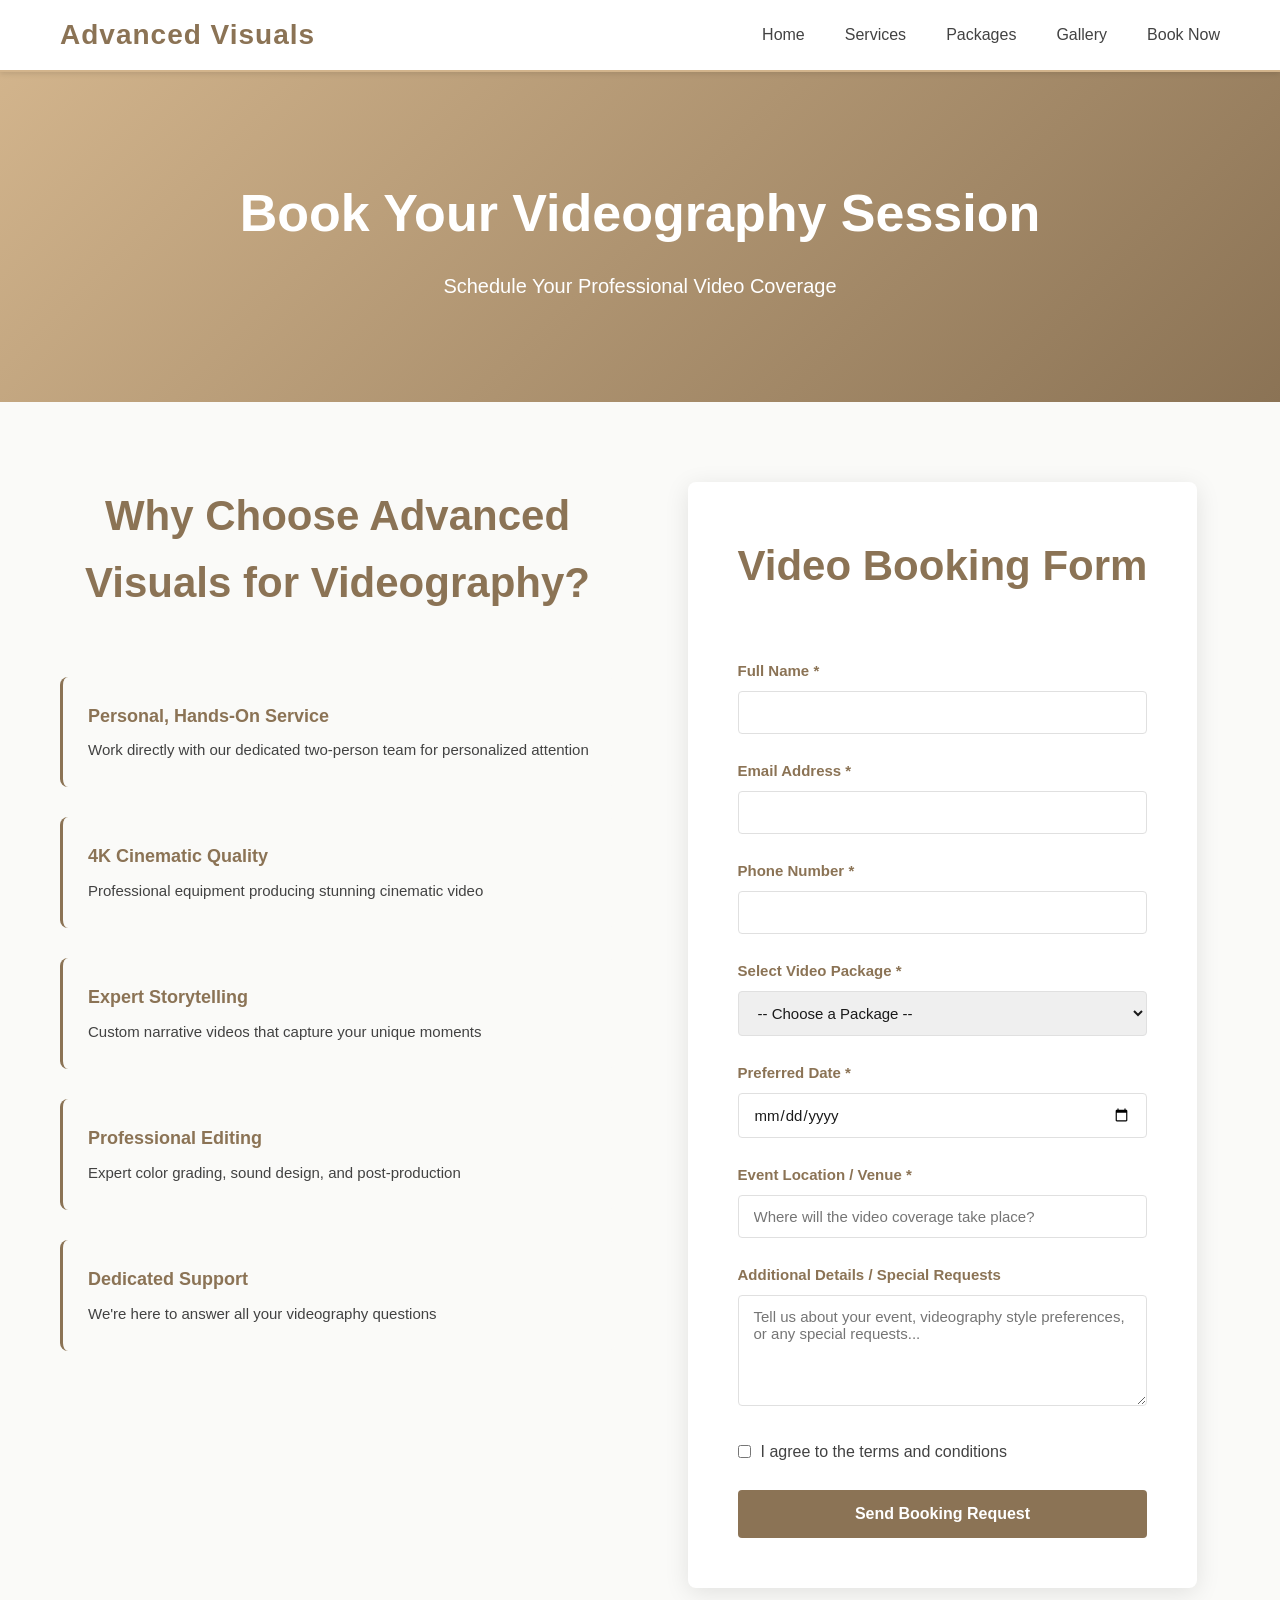
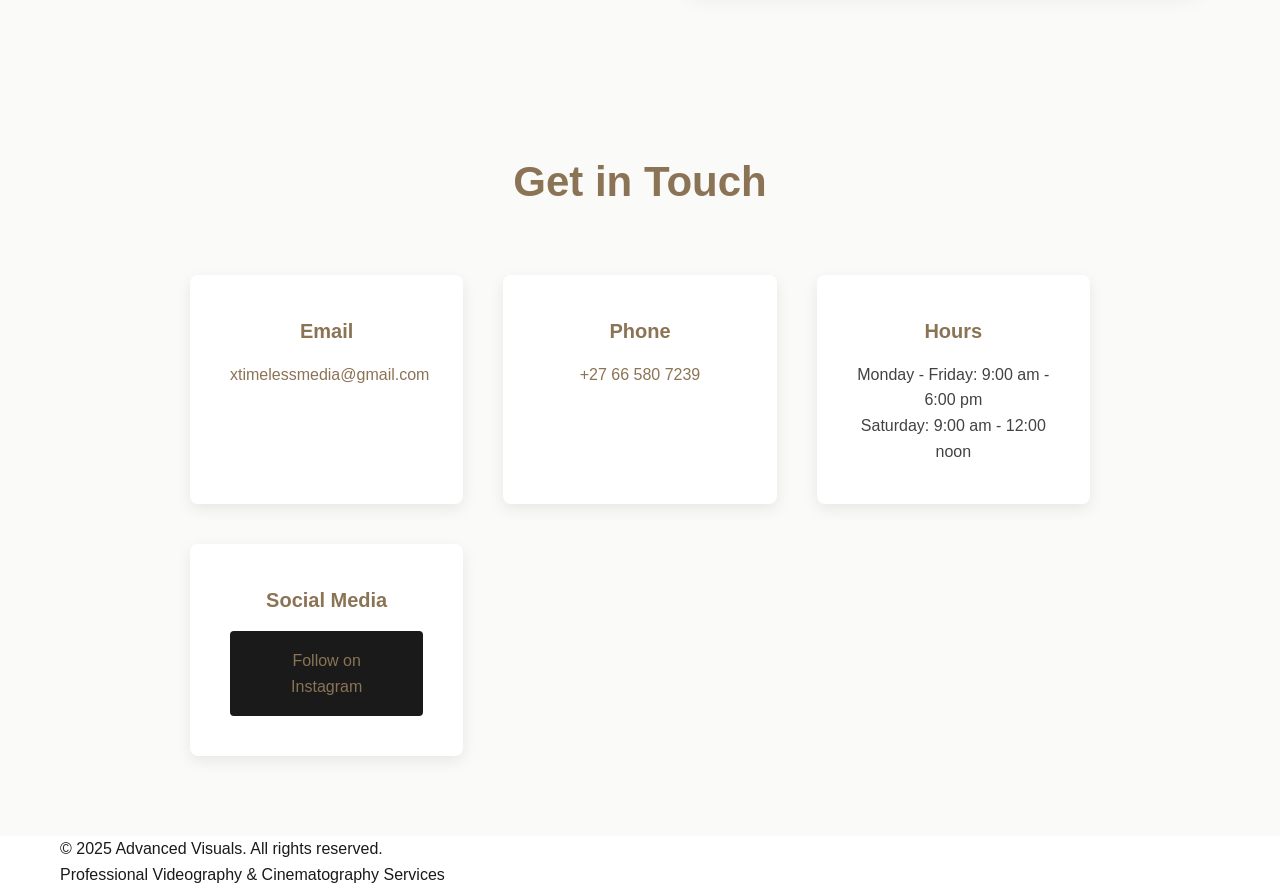
<file: booking.html>
<!DOCTYPE html>
<html lang="en">
<head>
    <meta charset="UTF-8">
    <meta name="viewport" content="width=device-width, initial-scale=1.0">
    <title>Book Your Videography - Advanced Visuals</title>
    <link rel="icon" type="image/jpg" href="IMG-20260416-WA0012.jpg">
    <link rel="stylesheet" href="styles.css">
</head>
<body>
    <!-- Navigation -->
    <nav class="navbar">
        <div class="nav-container">
            <div class="logo"><a href="index.html" style="text-decoration: none; color: inherit;">Advanced Visuals</a></div>
            <ul class="nav-menu">
                <li><a href="index.html">Home</a></li>
                <li><a href="services.html">Services</a></li>
                <li><a href="packages.html">Packages</a></li>
                <li><a href="gallery.html">Gallery</a></li>
                <li><a href="booking.html">Book Now</a></li>
            </ul>
            <div class="mobile-menu-btn">
                <span></span>
                <span></span>
                <span></span>
            </div>
        </div>
    </nav>

    <!-- Page Header -->
    <section class="page-header">
        <div class="hero-content">
            <h1>Book Your Videography Session</h1>
            <p>Schedule Your Professional Video Coverage</p>
        </div>
    </section>

    <!-- Booking Section -->
    <section class="booking">
        <div class="container">
            <div class="booking-wrapper">
                <div class="booking-info">
                    <h2>Why Choose Advanced Visuals for Videography?</h2>
                    <div class="info-list">
                        <div class="info-point">
                            <h4>Personal, Hands-On Service</h4>
                            <p>Work directly with our dedicated two-person team for personalized attention</p>
                        </div>
                        <div class="info-point">
                            <h4>4K Cinematic Quality</h4>
                            <p>Professional equipment producing stunning cinematic video</p>
                        </div>
                        <div class="info-point">
                            <h4>Expert Storytelling</h4>
                            <p>Custom narrative videos that capture your unique moments</p>
                        </div>
                        <div class="info-point">
                            <h4>Professional Editing</h4>
                            <p>Expert color grading, sound design, and post-production</p>
                        </div>
                        <div class="info-point">
                            <h4>Dedicated Support</h4>
                            <p>We're here to answer all your videography questions</p>
                        </div>
                    </div>
                </div>

                <form id="bookingForm" class="booking-form" onsubmit="handleBookingSubmit(event)">
                    <h2>Video Booking Form</h2>
                    
                    <div class="form-group">
                        <label for="name">Full Name *</label>
                        <input type="text" id="name" name="name" required>
                    </div>

                    <div class="form-group">
                        <label for="email">Email Address *</label>
                        <input type="email" id="email" name="email" required>
                    </div>

                    <div class="form-group">
                        <label for="phone">Phone Number *</label>
                        <input type="tel" id="phone" name="phone" required>
                    </div>

                    <div class="form-group">
                        <label for="package">Select Video Package *</label>
                        <select id="package" name="package" required>
                            <option value="">-- Choose a Package --</option>
                            <option value="Standard">Standard (R5,399)</option>
                            <option value="Executive">Executive (R7,899)</option>
                            <option value="Deluxe">Deluxe (R10,999)</option>
                            <option value="Premium">Premium (R13,999)</option>
                            <option value="Elegant">Elegant (R16,999)</option>
                            <option value="The Grand">The Grand (R24,999)</option>
                        </select>
                    </div>

                    <div class="form-group">
                        <label for="date">Preferred Date *</label>
                        <input type="date" id="date" name="date" required>
                    </div>

                    <div class="form-group">
                        <label for="location">Event Location / Venue *</label>
                        <input type="text" id="location" name="location" placeholder="Where will the video coverage take place?" required>
                    </div>

                    <div class="form-group">
                        <label for="message">Additional Details / Special Requests</label>
                        <textarea id="message" name="message" rows="5" placeholder="Tell us about your event, videography style preferences, or any special requests..."></textarea>
                    </div>

                    <div class="form-agreement">
                        <input type="checkbox" id="agree" name="agree" required>
                        <label for="agree">I agree to the terms and conditions</label>
                    </div>

                    <button type="submit" class="submit-btn">Send Booking Request</button>
                </form>

                <div id="confirmationMessage" class="confirmation-message" style="display: none;">
                    <div class="confirmation-content">
                        <h3>Thank You for Your Booking!</h3>
                        <p>Your videography booking request has been received successfully.</p>
                        <p><strong>We typically respond within 24 hours</strong> to confirm our availability for your date and discuss the next steps.</p>
                        <p style="color: var(--light-brown); font-size: 14px; margin-top: 20px;">Check your email for our response at the address you provided.</p>
                        <a href="index.html" class="confirmation-btn">Back to Home</a>
                    </div>
                </div>
            </div>
        </div>
    </section>

    <!-- Contact Info Section -->
    <section class="contact-info">
        <div class="container">
            <h2>Get in Touch</h2>
            <div class="contact-grid">
                <div class="contact-item">
                    <h4>Email</h4>
                    <p><a href="mailto:xtimelessmedia@gmail.com">xtimelessmedia@gmail.com</a></p>
                </div>
                <div class="contact-item">
                    <h4>Phone</h4>
                    <p><a href="tel:+27665807239">+27 66 580 7239</a></p>
                </div>
                <div class="contact-item">
                    <h4>Hours</h4>
                    <p>Monday - Friday: 9:00 am - 6:00 pm<br>Saturday: 9:00 am - 12:00 noon</p>
                </div>
                <div class="contact-item">
                    <h4>Social Media</h4>
                    <a href="https://www.instagram.com/advancevisuals_?igsh=Mjh0eWh0M2Ntc3ht" target="_blank" class="cta-button">Follow on Instagram</a>
                </div>
            </div>
        </div>
    </section>

    <!-- Footer -->
    <footer class="footer">
        <div class="container">
            <p>&copy; 2025 Advanced Visuals. All rights reserved.</p>
            <p>Professional Videography & Cinematography Services</p>
        </div>
    </footer>

    <script src="script.js"></script>
</body>
</html>
</file>
<file: styles.css>
/* Color Palette */
:root {
    --primary-brown: #8B7355;
    --light-brown: #D2B48C;
    --dark-grey: #424242;
    --light-grey: #E0E0E0;
    --white: #FFFFFF;
    --black: #1A1A1A;
    --accent-brown: #A0826D;
}

/* Global Styles */
* {
    margin: 0;
    padding: 0;
    box-sizing: border-box;
}

html {
    scroll-behavior: smooth;
    -webkit-text-size-adjust: 100%; /* Prevent text scaling on mobile */
}

body {
    font-family: 'Segoe UI', Tahoma, Geneva, Verdana, sans-serif;
    color: var(--black);
    background-color: var(--white);
    line-height: 1.6;
    overflow-x: hidden; /* Prevent horizontal scrolling */
    width: 100%;
}

.container {
    max-width: 1200px;
    margin: 0 auto;
    padding: 0 20px;
}

/* Navigation Bar */
.navbar {
    position: sticky;
    top: 0;
    background-color: var(--white);
    border-bottom: 2px solid var(--light-brown);
    z-index: 1000;
    box-shadow: 0 2px 5px rgba(0, 0, 0, 0.1);
}

.nav-container {
    max-width: 1200px;
    margin: 0 auto;
    padding: 0 20px;
    display: flex;
    justify-content: space-between;
    align-items: center;
    height: 70px;
}

.logo {
    font-size: 28px;
    font-weight: bold;
    color: var(--primary-brown);
    letter-spacing: 1px;
}

.nav-menu {
    display: flex;
    list-style: none;
    gap: 40px;
}

.nav-menu a {
    text-decoration: none;
    color: var(--dark-grey);
    font-weight: 500;
    transition: color 0.3s ease;
    border-bottom: 2px solid transparent;
    padding-bottom: 5px;
}

.nav-menu a:hover {
    color: var(--primary-brown);
    border-bottom-color: var(--primary-brown);
}

/* Mobile Menu Button */
.mobile-menu-btn {
    display: none;
    flex-direction: column;
    cursor: pointer;
    padding: 5px;
}

.mobile-menu-btn span {
    width: 25px;
    height: 3px;
    background-color: var(--primary-brown);
    margin: 3px 0;
    transition: 0.3s;
    border-radius: 2px;
}

/* Mobile Menu Active State */
.mobile-menu-btn.active span:nth-child(1) {
    transform: rotate(-45deg) translate(-5px, 6px);
}

.mobile-menu-btn.active span:nth-child(2) {
    opacity: 0;
}

.mobile-menu-btn.active span:nth-child(3) {
    transform: rotate(45deg) translate(-5px, -6px);
}

/* Hero Section */
.hero {
    background: linear-gradient(135deg, #D2B48C 0%, #8B7355 100%);
    color: var(--white);
    padding: 80px 20px;
    position: relative;
}

.hero::before {
    content: '';
    position: absolute;
    top: 0;
    left: 0;
    right: 0;
    bottom: 0;
    background: rgba(0, 0, 0, 0.2);
}

.hero-container {
    max-width: 1200px;
    margin: 0 auto;
    display: grid;
    grid-template-columns: 1fr 1fr;
    gap: 40px;
    align-items: center;
    position: relative;
    z-index: 1;
}

.hero-content {
    z-index: 1;
}

.hero h1 {
    font-size: 64px;
    margin-bottom: 20px;
    font-weight: 700;
    letter-spacing: 2px;
}

.hero p {
    font-size: 24px;
    margin-bottom: 40px;
    opacity: 0.95;
    font-weight: 300;
}

.hero-images {
    position: relative;
    height: 400px;
    border-radius: 8px;
    overflow: hidden;
    box-shadow: 0 10px 40px rgba(0, 0, 0, 0.3);
}

.hero-image {
    width: 100%;
    height: 100%;
    object-fit: cover;
    display: block;
}

.cta-button {
    display: inline-block;
    padding: 15px 40px;
    background-color: var(--black);
    color: var(--white);
    text-decoration: none;
    border-radius: 4px;
    font-weight: 600;
    transition: all 0.3s ease;
    border: 2px solid var(--black);
}

.cta-button:hover {
    background-color: var(--white);
    color: var(--black);
}

/* About Section */
.about {
    padding: 80px 20px;
    background: linear-gradient(135deg, #FAFAF8 0%, #F5F5F5 100%);
}

.about h2 {
    text-align: center;
    font-size: 42px;
    color: var(--primary-brown);
    margin-bottom: 50px;
    font-weight: 700;
}

.about-content {
    max-width: 900px;
    margin: 0 auto;
}

.about-content > p {
    text-align: center;
    font-size: 18px;
    color: var(--dark-grey);
    margin-bottom: 50px;
    line-height: 1.8;
}

.about-features {
    display: grid;
    grid-template-columns: repeat(auto-fit, minmax(250px, 1fr));
    gap: 30px;
}

.feature {
    background-color: var(--white);
    padding: 30px;
    border-radius: 8px;
    text-align: center;
    box-shadow: 0 5px 15px rgba(0, 0, 0, 0.08);
    transition: transform 0.3s ease;
}

.feature:hover {
    transform: translateY(-5px);
}

.feature h3 {
    color: var(--primary-brown);
    font-size: 20px;
    margin-bottom: 15px;
    font-weight: 600;
}

.feature p {
    color: var(--dark-grey);
    font-size: 15px;
}

/* Featured Sections */
.featured-section {
    padding: 80px 20px;
}

.featured-left {
    background-color: #FAFAF8;
}

.featured-right {
    background-color: var(--white);
}

.featured-content {
    max-width: 1200px;
    margin: 0 auto;
    display: grid;
    grid-template-columns: 1fr 1fr;
    gap: 60px;
    align-items: center;
}

.featured-image {
    position: relative;
    border-radius: 8px;
    overflow: hidden;
    box-shadow: 0 10px 30px rgba(0, 0, 0, 0.15);
}

.featured-image img {
    width: 100%;
    height: auto;
    display: block;
    border-radius: 8px;
}

.featured-text h2 {
    font-size: 38px;
    color: var(--primary-brown);
    margin-bottom: 25px;
    font-weight: 700;
}

.featured-text p {
    font-size: 16px;
    color: var(--dark-grey);
    line-height: 1.8;
    margin-bottom: 25px;
}

.feature-link {
    display: inline-block;
    color: var(--primary-brown);
    text-decoration: none;
    font-weight: 600;
    font-size: 15px;
    transition: all 0.3s ease;
    border-bottom: 2px solid transparent;
}

.feature-link:hover {
    border-bottom-color: var(--primary-brown);
    transform: translateX(5px);
}

/* Services Section */
.services {
    padding: 60px 20px;
    background-color: var(--white);
}

.services h2 {
    text-align: center;
    font-size: 42px;
    color: var(--primary-brown);
    margin-bottom: 60px;
    font-weight: 700;
}

.service-item-row {
    display: grid;
    grid-template-columns: 1fr 1fr;
    gap: 50px;
    align-items: center;
    margin-bottom: 80px;
}

.service-row-left {
    direction: ltr;
}

.service-row-right {
    direction: ltr;
}

.service-item-image {
    position: relative;
    border-radius: 8px;
    overflow: hidden;
    box-shadow: 0 10px 30px rgba(0, 0, 0, 0.15);
}

.service-item-image img {
    width: 100%;
    height: auto;
    display: block;
    border-radius: 8px;
}

.service-item-content {
    padding: 20px;
}

.service-item-content h3 {
    color: var(--primary-brown);
    font-size: 28px;
    margin-bottom: 15px;
    font-weight: 600;
}

.service-item-content p {
    color: var(--dark-grey);
    font-size: 16px;
    line-height: 1.8;
    margin-bottom: 20px;
}

.service-item-content ul {
    list-style: none;
    display: grid;
    grid-template-columns: repeat(auto-fit, minmax(180px, 1fr));
    gap: 15px;
}

.service-item-content li {
    color: var(--dark-grey);
    padding-left: 25px;
    position: relative;
}

.service-item-content li:before {
    content: "–";
    position: absolute;
    left: 0;
    color: var(--primary-brown);
    font-weight: bold;
    font-size: 18px;
}

/* Packages Section */
.packages {
    padding: 80px 20px;
    background-color: #FAFAF8;
}

.packages h2 {
    text-align: center;
    font-size: 42px;
    color: var(--primary-brown);
    margin-bottom: 60px;
    font-weight: 700;
}

.packages-grid {
    display: grid;
    grid-template-columns: repeat(auto-fit, minmax(300px, 1fr));
    gap: 25px;
}

.package-card-wrapper {
    position: relative;
    border-radius: 8px;
    overflow: hidden;
    display: flex;
    flex-direction: column;
    box-shadow: 0 5px 20px rgba(0, 0, 0, 0.1);
    transition: all 0.3s ease;
}

.package-card-wrapper:hover {
    transform: translateY(-15px);
    box-shadow: 0 15px 40px rgba(139, 115, 85, 0.2);
}

.package-image {
    width: 100%;
    height: 200px;
    object-fit: cover;
    display: block;
}

.package-card {
    background-color: var(--white);
    padding: 35px;
    border-top: 4px solid var(--primary-brown);
    text-align: center;
    transition: all 0.3s ease;
    flex-grow: 1;
    display: flex;
    flex-direction: column;
    position: relative;
}

.package-card h3 {
    color: var(--primary-brown);
    font-size: 26px;
    margin-bottom: 15px;
    font-weight: 700;
}

.package-card .price {
    font-size: 32px;
    color: var(--accent-brown);
    margin-bottom: 25px;
    font-weight: 600;
}

.package-card ul {
    list-style: none;
    margin-bottom: 30px;
    text-align: left;
}

.package-card li {
    padding: 10px 0;
    color: var(--dark-grey);
    border-bottom: 1px solid var(--light-grey);
    font-size: 15px;
}

.package-card li:last-child {
    border-bottom: none;
}

.book-btn {
    padding: 12px 30px;
    background-color: var(--primary-brown);
    color: var(--white);
    border: none;
    border-radius: 4px;
    font-weight: 600;
    cursor: pointer;
    transition: all 0.3s ease;
    font-size: 15px;
    width: 100%;
}

.book-btn:hover {
    background-color: var(--accent-brown);
    transform: scale(1.02);
}

/* Gallery Section */
.gallery {
    padding: 80px 20px;
    background-color: var(--white);
}

.gallery h2 {
    text-align: center;
    font-size: 42px;
    color: var(--primary-brown);
    margin-bottom: 60px;
    font-weight: 700;
}

.gallery-grid {
    display: grid;
    grid-template-columns: repeat(auto-fit, minmax(300px, 1fr));
    gap: 20px;
}

.gallery-item {
    aspect-ratio: 1;
    border-radius: 8px;
    overflow: hidden;
    box-shadow: 0 5px 15px rgba(0, 0, 0, 0.1);
    transition: transform 0.3s ease;
    background: linear-gradient(135deg, #D2B48C 0%, #8B7355 100%);
}

.gallery-item img {
    width: 100%;
    height: 100%;
    object-fit: cover;
    display: block;
}

.gallery-item:hover {
    transform: scale(1.05);
}

.placeholder-image {
    width: 100%;
    height: 100%;
    background: linear-gradient(135deg, #D2B48C 0%, #8B7355 100%);
    display: flex;
    align-items: center;
    justify-content: center;
    color: var(--white);
    font-size: 18px;
    font-weight: 600;
    text-align: center;
}

/* Booking Section */
.booking {
    padding: 80px 20px;
    background-color: #FAFAF8;
}

.booking h2 {
    text-align: center;
    font-size: 42px;
    color: var(--primary-brown);
    margin-bottom: 60px;
    font-weight: 700;
}

.booking-form {
    max-width: 600px;
    margin: 0 auto;
    background-color: var(--white);
    padding: 50px;
    border-radius: 8px;
    box-shadow: 0 5px 25px rgba(0, 0, 0, 0.1);
}

.form-group {
    margin-bottom: 25px;
}

.form-group label {
    display: block;
    margin-bottom: 8px;
    color: var(--primary-brown);
    font-weight: 600;
    font-size: 15px;
}

.form-group input,
.form-group select,
.form-group textarea {
    width: 100%;
    padding: 12px 15px;
    border: 1px solid var(--light-grey);
    border-radius: 4px;
    font-family: inherit;
    font-size: 15px;
    color: var(--black);
    transition: border-color 0.3s ease;
}

.form-group input:focus,
.form-group select:focus,
.form-group textarea:focus {
    outline: none;
    border-color: var(--primary-brown);
    box-shadow: 0 0 0 3px rgba(139, 115, 85, 0.1);
}

.submit-btn {
    width: 100%;
    padding: 15px;
    background-color: var(--primary-brown);
    color: var(--white);
    border: none;
    border-radius: 4px;
    font-weight: 600;
    font-size: 16px;
    cursor: pointer;
    transition: all 0.3s ease;
}

.submit-btn:hover {
    background-color: var(--accent-brown);
    transform: translateY(-2px);
    box-shadow: 0 10px 25px rgba(139, 115, 85, 0.3);
}

.confirmation-message {
    position: fixed;
    top: 50%;
    left: 50%;
    transform: translate(-50%, -50%);
    background-color: var(--white);
    border: 3px solid var(--primary-brown);
    border-radius: 12px;
    padding: 40px 30px;
    text-align: center;
    max-width: 450px;
    width: 90%;
    box-shadow: 0 10px 40px rgba(0, 0, 0, 0.3);
    z-index: 1000;
    animation: popupSlide 0.4s ease-out;
}

.confirmation-message::before {
    content: '';
    position: fixed;
    top: 0;
    left: 0;
    width: 100%;
    height: 100%;
    background-color: rgba(0, 0, 0, 0.5);
    z-index: -1;
}

@keyframes popupSlide {
    from {
        opacity: 0;
        transform: translate(-50%, -60%);
    }
    to {
        opacity: 1;
        transform: translate(-50%, -50%);
    }
}

.confirmation-content h3 {
    color: var(--primary-brown);
    font-size: 28px;
    margin-bottom: 15px;
    margin-top: 0;
}

.confirmation-content p {
    color: var(--dark-grey);
    font-size: 16px;
    line-height: 1.6;
    margin: 12px 0;
}

/* Touch-friendly interactions for mobile */
@media (max-width: 768px) {
    .cta-button,
    .submit-btn,
    .filter-btn {
        min-height: 44px; /* iOS recommended touch target size */
        padding: 12px 20px;
    }

    .gallery-item {
        cursor: pointer;
    }

    .gallery-overlay {
        padding: 20px;
    }

    .gallery-overlay h3 {
        font-size: 16px;
    }
}

/* Extra small screens */
@media (max-width: 360px) {
    .hero h1 {
        font-size: 28px;
    }

    .hero p {
        font-size: 14px;
    }

    .logo {
        font-size: 18px;
    }

    .nav-menu a {
        font-size: 14px;
        padding: 10px 0;
    }

    .featured-text h2 {
        font-size: 20px;
    }

    .service-item-content h3 {
        font-size: 18px;
    }

    .services h2,
    .packages h2,
    .gallery h2,
    .booking h2 {
        font-size: 24px;
    }

    .package-card h3 {
        font-size: 16px;
    }

    .gallery-overlay h3 {
        font-size: 14px;
    }
}
@media (max-width: 768px) {
    .nav-menu {
        position: fixed;
        top: 70px;
        left: -100%;
        width: 100%;
        height: calc(100vh - 70px);
        background-color: var(--white);
        flex-direction: column;
        justify-content: flex-start;
        align-items: center;
        padding-top: 50px;
        gap: 30px;
        transition: left 0.3s ease;
        box-shadow: 2px 0 5px rgba(0, 0, 0, 0.1);
        z-index: 999;
    }

    .nav-menu.active {
        left: 0;
    }

    .nav-menu li {
        width: 100%;
        text-align: center;
    }

    .nav-menu a {
        font-size: 18px;
        padding: 15px 0;
        width: 100%;
        display: block;
        border-bottom: 1px solid var(--light-grey);
    }

    .mobile-menu-btn {
        display: flex;
    }

    .hero h1 {
        font-size: 42px;
    }

    .hero p {
        font-size: 18px;
    }

    .hero-container {
        grid-template-columns: 1fr;
        gap: 30px;
    }

/* Upload Section */
.upload-section {
    padding: 80px 20px;
    background-color: var(--white);
}

.upload-section h1 {
    text-align: center;
    font-size: 42px;
    color: var(--primary-brown);
    margin-bottom: 20px;
    font-weight: 700;
}

.upload-section > .container > p {
    text-align: center;
    font-size: 18px;
    color: var(--dark-grey);
    margin-bottom: 60px;
    max-width: 800px;
    margin-left: auto;
    margin-right: auto;
}

/* Admin Login Styles */
.admin-login-container {
    max-width: 400px;
    margin: 0 auto 60px;
    background-color: #FAFAF8;
    padding: 40px;
    border-radius: 8px;
    box-shadow: 0 5px 25px rgba(0, 0, 0, 0.1);
}

.admin-login-container h2 {
    text-align: center;
    color: var(--primary-brown);
    font-size: 24px;
    margin-bottom: 30px;
    font-weight: 600;
}

.admin-login-form .form-group {
    margin-bottom: 20px;
}

.admin-login-form label {
    display: block;
    margin-bottom: 8px;
    color: var(--primary-brown);
    font-weight: 600;
    font-size: 14px;
}

.admin-login-form input {
    width: 100%;
    padding: 12px 15px;
    border: 1px solid var(--light-grey);
    border-radius: 4px;
    font-family: inherit;
    font-size: 14px;
    color: var(--black);
    transition: border-color 0.3s ease;
}

.admin-login-form input:focus {
    outline: none;
    border-color: var(--primary-brown);
    box-shadow: 0 0 0 3px rgba(139, 115, 85, 0.1);
}

.admin-login-form .cta-button {
    width: 100%;
    margin-top: 10px;
}

.upload-form-container {
    max-width: 600px;
    margin: 0 auto 60px;
    background-color: #FAFAF8;
    padding: 50px;
    border-radius: 8px;
    box-shadow: 0 5px 25px rgba(0, 0, 0, 0.1);
}

.upload-form .form-group {
    margin-bottom: 25px;
}

.upload-form label {
    display: block;
    margin-bottom: 8px;
    color: var(--primary-brown);
    font-weight: 600;
    font-size: 15px;
}

.upload-form input[type="text"],
.upload-form input[type="email"],
.upload-form select,
.upload-form textarea {
    width: 100%;
    padding: 12px 15px;
    border: 1px solid var(--light-grey);
    border-radius: 4px;
    font-family: inherit;
    font-size: 15px;
    color: var(--black);
    transition: border-color 0.3s ease;
}

.upload-form input[type="file"] {
    width: 100%;
    padding: 12px 0;
    border: 1px solid var(--light-grey);
    border-radius: 4px;
    font-family: inherit;
    font-size: 15px;
    color: var(--black);
    background-color: var(--white);
}

.upload-form input:focus,
.upload-form select:focus,
.upload-form textarea:focus {
    outline: none;
    border-color: var(--primary-brown);
    box-shadow: 0 0 0 3px rgba(139, 115, 85, 0.1);
}

.upload-form textarea {
    resize: vertical;
    min-height: 100px;
}

.upload-form small {
    display: block;
    margin-top: 5px;
    color: var(--dark-grey);
    font-size: 13px;
}

.upload-btn {
    width: 100%;
    padding: 15px;
    background-color: var(--primary-brown);
    color: var(--white);
    border: none;
    border-radius: 4px;
    font-weight: 600;
    font-size: 16px;
    cursor: pointer;
    transition: all 0.3s ease;
}

.upload-btn:hover {
    background-color: var(--accent-brown);
    transform: translateY(-2px);
    box-shadow: 0 10px 25px rgba(139, 115, 85, 0.3);
}

.upload-btn:disabled {
    background-color: var(--light-grey);
    cursor: not-allowed;
    transform: none;
}

.cta-button.secondary {
    background-color: var(--accent-brown);
    border-color: var(--accent-brown);
}

.cta-button.secondary:hover {
    background-color: var(--primary-brown);
    border-color: var(--primary-brown);
    color: var(--white);
}

/* Upload Success Section */
.upload-success-container {
    max-width: 600px;
    margin: 0 auto 60px;
    background: linear-gradient(135deg, #D2B48C 0%, #C9A876 100%);
    padding: 40px;
    border-radius: 8px;
    box-shadow: 0 5px 25px rgba(0, 0, 0, 0.15);
    color: var(--white);
}

.upload-success-container h2 {
    text-align: center;
    color: var(--white);
    font-size: 28px;
    margin-bottom: 25px;
    font-weight: 600;
}

.success-content {
    background-color: rgba(255, 255, 255, 0.95);
    padding: 30px;
    border-radius: 6px;
    color: var(--black);
}

.success-content p {
    color: var(--dark-grey);
    margin: 10px 0;
}

.success-details {
    background-color: #FAFAF8;
    padding: 15px;
    border-radius: 4px;
    margin: 15px 0;
    border-left: 4px solid var(--primary-brown);
}

.success-details p {
    margin: 8px 0;
    font-size: 15px;
}

.password-box {
    background-color: var(--black);
    color: var(--white);
    padding: 20px;
    border-radius: 6px;
    font-family: 'Courier New', monospace;
    font-size: 20px;
    font-weight: bold;
    text-align: center;
    letter-spacing: 2px;
    word-break: break-all;
    margin: 20px 0;
    user-select: all;
    cursor: pointer;
    transition: all 0.3s ease;
}

.password-box:hover {
    background-color: var(--primary-brown);
    box-shadow: 0 5px 15px rgba(139, 115, 85, 0.3);
}

/* Client Access Section */
.client-access-section {
    padding: 80px 20px;
    background-color: var(--white);
}

.client-access-section h1 {
    text-align: center;
    font-size: 42px;
    color: var(--primary-brown);
    margin-bottom: 20px;
    font-weight: 700;
}

.client-access-section > .container > p {
    text-align: center;
    font-size: 18px;
    color: var(--dark-grey);
    margin-bottom: 60px;
    max-width: 800px;
    margin-left: auto;
    margin-right: auto;
}

/* Client Login Styles */
.client-login-container {
    max-width: 400px;
    margin: 0 auto 60px;
    background-color: #FAFAF8;
    padding: 40px;
    border-radius: 8px;
    box-shadow: 0 5px 25px rgba(0, 0, 0, 0.1);
}

.client-login-container h2 {
    text-align: center;
    color: var(--primary-brown);
    font-size: 24px;
    margin-bottom: 30px;
    font-weight: 600;
}

.client-login-form .form-group {
    margin-bottom: 20px;
}

.client-login-form label {
    display: block;
    margin-bottom: 8px;
    color: var(--primary-brown);
    font-weight: 600;
    font-size: 14px;
}

.client-login-form input {
    width: 100%;
    padding: 12px 15px;
    border: 1px solid var(--light-grey);
    border-radius: 4px;
    font-family: inherit;
    font-size: 14px;
    color: var(--black);
    transition: border-color 0.3s ease;
}

.client-login-form input:focus {
    outline: none;
    border-color: var(--primary-brown);
    box-shadow: 0 0 0 3px rgba(139, 115, 85, 0.1);
}

.client-login-form .cta-button {
    width: 100%;
    margin-top: 10px;
}

/* Client Files Section */
.client-files-container {
    max-width: 800px;
    margin: 0 auto 60px;
    background-color: #FAFAF8;
    padding: 40px;
    border-radius: 8px;
    box-shadow: 0 5px 25px rgba(0, 0, 0, 0.1);
}

.client-files-container h2 {
    text-align: center;
    color: var(--primary-brown);
    font-size: 28px;
    margin-bottom: 30px;
    font-weight: 600;
}

.files-list {
    margin-bottom: 30px;
}

.file-item {
    display: flex;
    justify-content: space-between;
    align-items: center;
    padding: 15px 20px;
    background-color: var(--white);
    border-radius: 6px;
    margin-bottom: 10px;
    box-shadow: 0 2px 8px rgba(0, 0, 0, 0.1);
}

.file-item-info {
    flex: 1;
}

.file-item-name {
    font-weight: 600;
    color: var(--primary-brown);
    margin-bottom: 5px;
}

.file-item-meta {
    font-size: 14px;
    color: var(--dark-grey);
}

.download-btn {
    padding: 8px 16px;
    background-color: var(--primary-brown);
    color: var(--white);
    border: none;
    border-radius: 4px;
    font-size: 14px;
    font-weight: 600;
    cursor: pointer;
    transition: background-color 0.3s ease;
}

.download-btn:hover {
    background-color: var(--accent-brown);
}

.no-files {
    text-align: center;
    color: var(--dark-grey);
    font-style: italic;
    padding: 40px;
}

.client-actions {
    text-align: center;
}

.cta-button.secondary {
    background-color: var(--dark-grey);
    border-color: var(--dark-grey);
}

.cta-button.secondary:hover {
    background-color: var(--black);
    border-color: var(--black);
}

/* Client Info */
.client-info {
    max-width: 800px;
    margin: 0 auto;
    background-color: #FAFAF8;
    padding: 40px;
    border-radius: 8px;
    box-shadow: 0 5px 25px rgba(0, 0, 0, 0.1);
}

.client-info h3 {
    color: var(--primary-brown);
    font-size: 24px;
    margin-bottom: 20px;
    font-weight: 600;
}

.client-info ul {
    list-style: none;
    margin-bottom: 30px;
}

.client-info li {
    color: var(--dark-grey);
    padding-left: 25px;
    position: relative;
    margin-bottom: 10px;
    line-height: 1.6;
}

.client-info li:before {
    content: "✓";
    position: absolute;
    left: 0;
    color: var(--primary-brown);
    font-weight: bold;
    font-size: 16px;
}

.client-info p:last-child {
    color: var(--dark-grey);
    font-size: 16px;
    line-height: 1.6;
    background-color: #FFF8DC;
    padding: 20px;
    border-radius: 4px;
    border-left: 4px solid var(--primary-brown);
}

.upload-info {
    max-width: 800px;
    margin: 0 auto;
    background-color: #FAFAF8;
    padding: 40px;
    border-radius: 8px;
    box-shadow: 0 5px 25px rgba(0, 0, 0, 0.1);
}

.upload-info h3 {
    color: var(--primary-brown);
    font-size: 24px;
    margin-bottom: 20px;
    font-weight: 600;
}

.upload-info ul {
    list-style: none;
    margin-bottom: 30px;
}

.upload-info li {
    color: var(--dark-grey);
    padding-left: 25px;
    position: relative;
    margin-bottom: 10px;
    line-height: 1.6;
}

.upload-info li:before {
    content: "✓";
    position: absolute;
    left: 0;
    color: var(--primary-brown);
    font-weight: bold;
    font-size: 16px;
}

.upload-info p:last-child {
    color: var(--dark-grey);
    font-size: 16px;
    line-height: 1.6;
    background-color: #FFF8DC;
    padding: 20px;
    border-radius: 4px;
    border-left: 4px solid var(--primary-brown);
}

/* Mobile styles for upload */
@media (max-width: 768px) {
    .upload-section {
        padding: 60px 20px;
    }

    .upload-section h1 {
        font-size: 32px;
    }

    .upload-form-container {
        padding: 30px 20px;
    }

    .upload-info {
        padding: 30px 20px;
    }
}

    .hero-images {
        height: 300px;
    }

    .featured-content {
        grid-template-columns: 1fr;
        gap: 30px;
    }

    .featured-text h2 {
        font-size: 28px;
    }

    .service-item-row {
        grid-template-columns: 1fr;
        gap: 30px;
        margin-bottom: 60px;
    }

    .service-item-content h3 {
        font-size: 24px;
    }

    .services h2,
    .packages h2,
    .gallery h2,
    .booking h2 {
        font-size: 32px;
        margin-bottom: 40px;
    }

    .booking-form {
        padding: 30px;
    }

    .services-grid,
    .packages-grid,
    .gallery-grid {
        grid-template-columns: 1fr;
    }

    .package-card {
        padding: 25px;
    }
}

@media (max-width: 480px) {
    .container {
        padding: 0 15px;
    }

    .nav-container {
        padding: 0 15px;
    }

    .nav-menu {
        padding-top: 30px;
        gap: 20px;
    }

    .nav-menu a {
        font-size: 16px;
        padding: 12px 0;
    }

    .logo {
        font-size: 20px;
    }

    .hero {
        padding: 50px 15px;
    }

    .hero-container {
        grid-template-columns: 1fr;
    }

    .hero h1 {
        font-size: 32px;
    }

    .hero p {
        font-size: 16px;
        margin-bottom: 25px;
    }

    .hero-images {
        height: 250px;
    }

    .cta-button {
        padding: 12px 25px;
        font-size: 14px;
    }

    .featured-content {
        grid-template-columns: 1fr;
    }

    .featured-text h2 {
        font-size: 24px;
    }

    .about-features {
        grid-template-columns: 1fr;
        gap: 20px;
    }

    .feature {
        padding: 20px;
    }

    .service-item-row {
        gap: 20px;
        margin-bottom: 40px;
    }

    .service-item-content h3 {
        font-size: 20px;
    }

    .service-item-content ul {
        padding-left: 20px;
    }

    .services h2,
    .packages h2,
    .gallery h2,
    .booking h2 {
        font-size: 28px;
        margin-bottom: 30px;
    }

    .packages-grid {
        gap: 20px;
    }

    .package-card {
        padding: 20px;
    }

    .package-card h3 {
        font-size: 18px;
    }

    .gallery-grid {
        gap: 15px;
        grid-template-columns: 1fr;
    }

    .gallery-item {
        aspect-ratio: 4/3;
    }

    .booking-wrapper {
        gap: 30px;
    }

    .booking-form {
        padding: 20px;
    }

    .form-group input,
    .form-group select,
    .form-group textarea {
        font-size: 16px; /* Prevents zoom on iOS */
    }

    .contact-grid {
        gap: 20px;
    }

    .contact-item h4 {
        font-size: 16px;
    }

    .footer {
        padding: 30px 15px;
    }

    .footer p {
        font-size: 14px;
    }
}

/* Page Header */
.page-header {
    background: linear-gradient(135deg, #D2B48C 0%, #8B7355 100%);
    color: var(--white);
    padding: 100px 20px;
    text-align: center;
}

.page-header .hero-content h1 {
    font-size: 52px;
    margin-bottom: 15px;
}

.page-header .hero-content p {
    font-size: 20px;
}

/* Service Cards Full Width */
.service-card-full {
    background-color: var(--white);
    padding: 40px;
    border-radius: 8px;
    border-left: 4px solid var(--primary-brown);
    margin-bottom: 30px;
    box-shadow: 0 5px 15px rgba(0, 0, 0, 0.08);
    transition: transform 0.3s ease, box-shadow 0.3s ease;
}

.service-card-full:hover {
    transform: translateX(10px);
    box-shadow: 0 10px 30px rgba(139, 115, 85, 0.15);
}

.service-card-full h3 {
    color: var(--primary-brown);
    font-size: 26px;
    margin-bottom: 15px;
    font-weight: 600;
}

.service-card-full p {
    color: var(--dark-grey);
    font-size: 16px;
    line-height: 1.8;
    margin-bottom: 20px;
}

.service-card-full ul {
    list-style: none;
    display: grid;
    grid-template-columns: repeat(auto-fit, minmax(200px, 1fr));
    gap: 15px;
}

.service-card-full li {
    color: var(--dark-grey);
    padding-left: 25px;
    position: relative;
}

.service-card-full li:before {
    content: "–";
    position: absolute;
    left: 0;
    color: var(--primary-brown);
    font-weight: bold;
    font-size: 18px;
}

/* CTA Section */
.cta-section {
    background: linear-gradient(135deg, #8B7355 0%, #D2B48C 100%);
    color: var(--white);
    padding: 80px 20px;
    text-align: center;
}

.cta-section h2 {
    font-size: 42px;
    margin-bottom: 20px;
    font-weight: 700;
}

.cta-section p {
    font-size: 18px;
    margin-bottom: 40px;
    opacity: 0.95;
}

/* Package Info Section */
.package-info {
    margin-top: 80px;
    padding: 60px 0;
    border-top: 2px solid var(--light-grey);
}

.package-info h2 {
    text-align: center;
    font-size: 36px;
    color: var(--primary-brown);
    margin-bottom: 50px;
}

.info-grid {
    display: grid;
    grid-template-columns: repeat(auto-fit, minmax(250px, 1fr));
    gap: 30px;
    margin-bottom: 60px;
}

.info-item {
    background-color: #FAFAF8;
    padding: 30px;
    border-radius: 8px;
    text-align: center;
}

.info-item h4 {
    color: var(--primary-brown);
    font-size: 18px;
    margin-bottom: 10px;
    font-weight: 600;
}

.info-item p {
    color: var(--dark-grey);
    font-size: 15px;
}

/* Package Badge */
.package-badge {
    position: absolute;
    top: -15px;
    left: 20px;
    background-color: var(--primary-brown);
    color: var(--white);
    padding: 5px 15px;
    border-radius: 20px;
    font-size: 12px;
    font-weight: 600;
    letter-spacing: 0.5px;
}

.package-card {
    position: relative;
}

.package-card .duration {
    color: var(--accent-brown);
    font-size: 14px;
    margin-top: -15px;
    margin-bottom: 25px;
}

/* FAQ Section */
.faq-section {
    margin-top: 60px;
    padding: 60px 0;
    border-top: 2px solid var(--light-grey);
}

.faq-section h2 {
    text-align: center;
    font-size: 36px;
    color: var(--primary-brown);
    margin-bottom: 50px;
}

.faq-item {
    background-color: #FAFAF8;
    padding: 30px;
    margin-bottom: 20px;
    border-radius: 8px;
    border-left: 4px solid var(--primary-brown);
}

.faq-item h4 {
    color: var(--primary-brown);
    font-size: 18px;
    margin-bottom: 10px;
    font-weight: 600;
}

.faq-item p {
    color: var(--dark-grey);
    font-size: 15px;
    line-height: 1.6;
}

/* Gallery Filters */
.gallery-section {
    padding: 60px 20px;
    background-color: var(--white);
}

.gallery-filters {
    display: flex;
    justify-content: center;
    gap: 15px;
    margin-bottom: 50px;
    flex-wrap: wrap;
}

.filter-btn {
    padding: 10px 25px;
    background-color: var(--light-grey);
    color: var(--black);
    border: 2px solid transparent;
    border-radius: 25px;
    cursor: pointer;
    font-weight: 500;
    transition: all 0.3s ease;
    font-size: 15px;
}

.filter-btn:hover {
    background-color: var(--light-brown);
    color: var(--white);
}

.filter-btn.active {
    background-color: var(--primary-brown);
    color: var(--white);
}

/* Gallery Item Overlay */
.gallery-item {
    position: relative;
    overflow: hidden;
}

.gallery-overlay {
    position: absolute;
    top: 0;
    left: 0;
    right: 0;
    bottom: 0;
    background: rgba(139, 115, 85, 0.8);
    display: flex;
    align-items: center;
    justify-content: center;
    opacity: 0;
    transition: opacity 0.3s ease;
}

.gallery-item:hover .gallery-overlay {
    opacity: 1;
}

.gallery-overlay h3 {
    color: var(--white);
    font-size: 20px;
    text-align: center;
    font-weight: 600;
}

/* Booking Wrapper */
.booking-wrapper {
    display: grid;
    grid-template-columns: 1fr 1fr;
    gap: 50px;
    align-items: start;
}

.info-list {
    display: grid;
    gap: 30px;
}

.info-point {
    background-color: #FAFAF8;
    padding: 25px;
    border-radius: 8px;
    border-left: 3px solid var(--primary-brown);
}

.info-point h4 {
    color: var(--primary-brown);
    font-size: 18px;
    margin-bottom: 8px;
    font-weight: 600;
}

.info-point p {
    color: var(--dark-grey);
    font-size: 15px;
}

/* Form Agreement */
.form-agreement {
    display: flex;
    align-items: center;
    gap: 10px;
    margin-bottom: 25px;
}

.form-agreement input[type="checkbox"] {
    width: auto;
    cursor: pointer;
    accent-color: var(--primary-brown);
}

.form-agreement label {
    margin-bottom: 0;
    cursor: pointer;
    color: var(--dark-grey);
    font-weight: 400;
}

/* Contact Info Section */
.contact-info {
    padding: 80px 20px;
    background-color: #FAFAF8;
}

.contact-info h2 {
    text-align: center;
    font-size: 42px;
    color: var(--primary-brown);
    margin-bottom: 60px;
    font-weight: 700;
}

.contact-grid {
    display: grid;
    grid-template-columns: repeat(auto-fit, minmax(250px, 1fr));
    gap: 40px;
    max-width: 900px;
    margin: 0 auto;
}

.contact-item {
    text-align: center;
    background-color: var(--white);
    padding: 40px;
    border-radius: 8px;
    box-shadow: 0 5px 15px rgba(0, 0, 0, 0.08);
}

.contact-item h4 {
    color: var(--primary-brown);
    font-size: 20px;
    margin-bottom: 15px;
    font-weight: 600;
}

.contact-item p {
    color: var(--dark-grey);
    font-size: 16px;
}

.contact-item a {
    color: var(--primary-brown);
    text-decoration: none;
    font-weight: 500;
    transition: color 0.3s ease;
}

.contact-item a:hover {
    color: var(--accent-brown);
    text-decoration: underline;
}

/* Confirmation Message */
.confirmation-content {
    text-align: center;
    padding: 40px;
}

.confirmation-content h3 {
    color: var(--primary-brown);
    font-size: 32px;
    margin-bottom: 15px;
    font-weight: 700;
}

.confirmation-content p {
    color: var(--dark-grey);
    font-size: 16px;
    margin-bottom: 10px;
    line-height: 1.6;
}

.confirmation-btn {
    display: inline-block;
    margin-top: 20px;
    padding: 12px 30px;
    background-color: var(--primary-brown);
    color: var(--white);
    text-decoration: none;
    border-radius: 4px;
    font-weight: 600;
    transition: all 0.3s ease;
}

.confirmation-btn:hover {
    background-color: var(--accent-brown);
}

/* Responsive - Booking Wrapper */
@media (max-width: 1024px) {
    .booking-wrapper {
        grid-template-columns: 1fr;
        gap: 40px;
    }
}

@media (max-width: 768px) {
    .page-header .hero-content h1 {
        font-size: 38px;
    }

    .cta-section h2 {
        font-size: 32px;
    }

    .service-card-full {
        padding: 25px;
    }

    .service-card-full h3 {
        font-size: 22px;
    }

    .service-card-full ul {
        grid-template-columns: 1fr;
    }

    .info-grid {
        grid-template-columns: 1fr;
    }

    .contact-grid {
        grid-template-columns: 1fr;
    }

    .gallery-filters {
        gap: 10px;
    }

    .filter-btn {
        padding: 8px 20px;
        font-size: 14px;
    }
}
</file>
